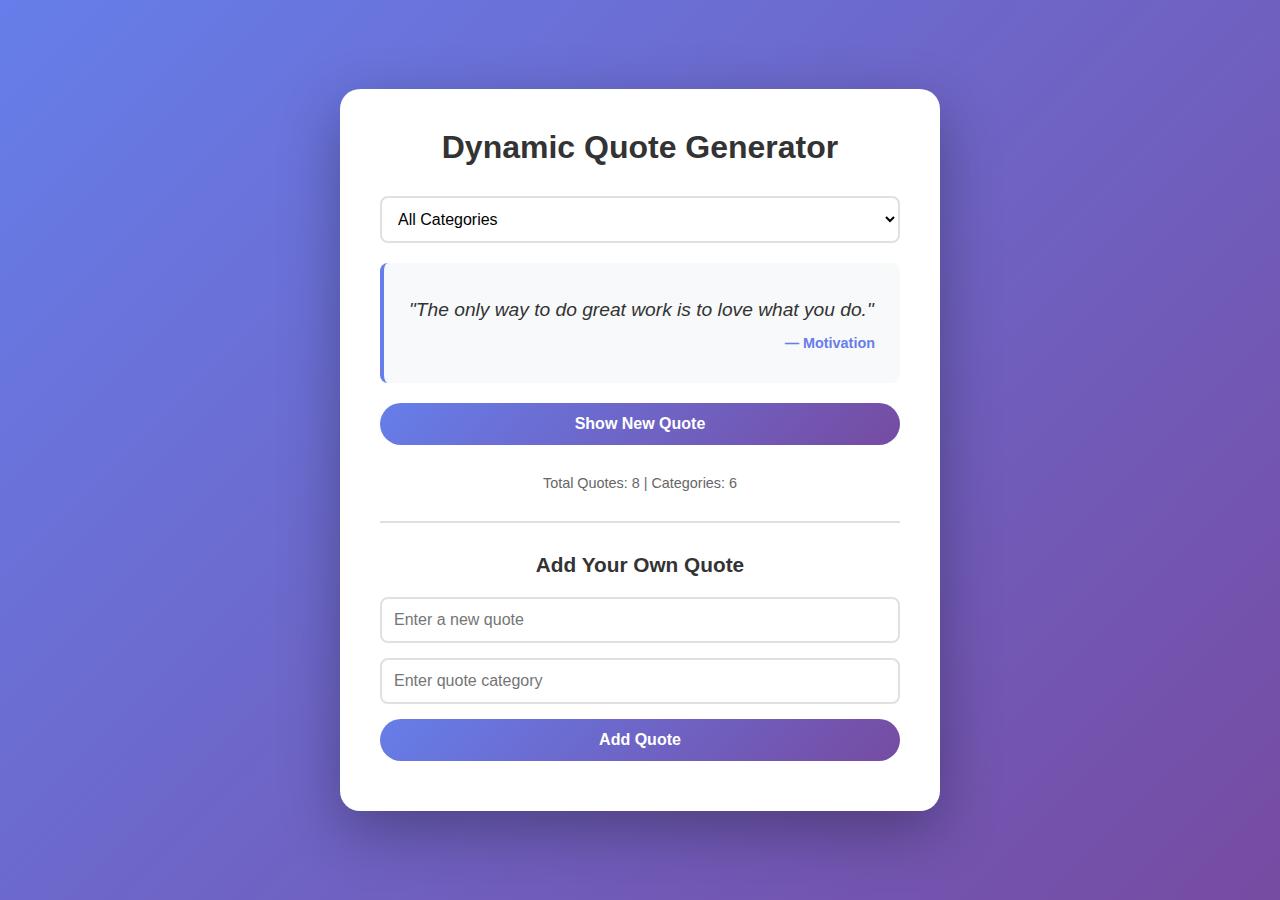
<file: index.html>
<!DOCTYPE html>
<html lang="en">
<head>
  <meta charset="UTF-8">
  <meta name="viewport" content="width=device-width, initial-scale=1.0">
  <title>Dynamic Quote Generator</title>
  <link rel="stylesheet" href="styles.css">
</head>
<body>
  <div class="container">
    <h1>Dynamic Quote Generator</h1>
    
    <div class="category-filter" id="categoryFilterContainer"></div>
    
    <div id="quoteDisplay">
      <p class="empty-state">Click the button below to see a quote!</p>
    </div>
    
    <button id="newQuote">Show New Quote</button>
    
    <div class="stats" id="statsDisplay"></div>
    
    <div class="form-container" id="addQuoteFormContainer"></div>
  </div>

  <script src="script.js"></script>
</body>
</html>
</file>
<file: styles.css>
* {
  margin: 0;
  padding: 0;
  box-sizing: border-box;
}

body {
  font-family: 'Segoe UI', Tahoma, Geneva, Verdana, sans-serif;
  background: linear-gradient(135deg, #667eea 0%, #764ba2 100%);
  min-height: 100vh;
  display: flex;
  justify-content: center;
  align-items: center;
  padding: 20px;
}

.container {
  background: white;
  border-radius: 20px;
  box-shadow: 0 20px 60px rgba(0, 0, 0, 0.3);
  padding: 40px;
  max-width: 600px;
  width: 100%;
}

h1 {
  color: #333;
  text-align: center;
  margin-bottom: 30px;
  font-size: 2rem;
}

#quoteDisplay {
  background: #f8f9fa;
  border-left: 4px solid #667eea;
  padding: 25px;
  margin-bottom: 20px;
  border-radius: 8px;
  min-height: 120px;
  display: flex;
  flex-direction: column;
  justify-content: center;
}

.quote-text {
  font-size: 1.2rem;
  color: #333;
  font-style: italic;
  margin-bottom: 10px;
  line-height: 1.6;
}

.quote-category {
  font-size: 0.9rem;
  color: #667eea;
  font-weight: bold;
  text-align: right;
}

.empty-state {
  text-align: center;
  color: #999;
  font-style: italic;
}

button {
  background: linear-gradient(135deg, #667eea 0%, #764ba2 100%);
  color: white;
  border: none;
  padding: 12px 30px;
  border-radius: 25px;
  font-size: 1rem;
  cursor: pointer;
  transition: transform 0.2s, box-shadow 0.2s;
  width: 100%;
  margin-bottom: 10px;
  font-weight: 600;
}

button:hover {
  transform: translateY(-2px);
  box-shadow: 0 5px 15px rgba(102, 126, 234, 0.4);
}

button:active {
  transform: translateY(0);
}

.form-container {
  margin-top: 30px;
  padding-top: 30px;
  border-top: 2px solid #e0e0e0;
}

.form-title {
  font-size: 1.3rem;
  color: #333;
  margin-bottom: 20px;
  text-align: center;
}

input[type="text"] {
  width: 100%;
  padding: 12px;
  margin-bottom: 15px;
  border: 2px solid #e0e0e0;
  border-radius: 8px;
  font-size: 1rem;
  transition: border-color 0.3s;
}

input[type="text"]:focus {
  outline: none;
  border-color: #667eea;
}

.category-filter {
  margin-bottom: 20px;
}

select {
  width: 100%;
  padding: 12px;
  border: 2px solid #e0e0e0;
  border-radius: 8px;
  font-size: 1rem;
  cursor: pointer;
  background: white;
  transition: border-color 0.3s;
}

select:focus {
  outline: none;
  border-color: #667eea;
}

.stats {
  text-align: center;
  margin-top: 20px;
  color: #666;
  font-size: 0.9rem;
}
</file>
